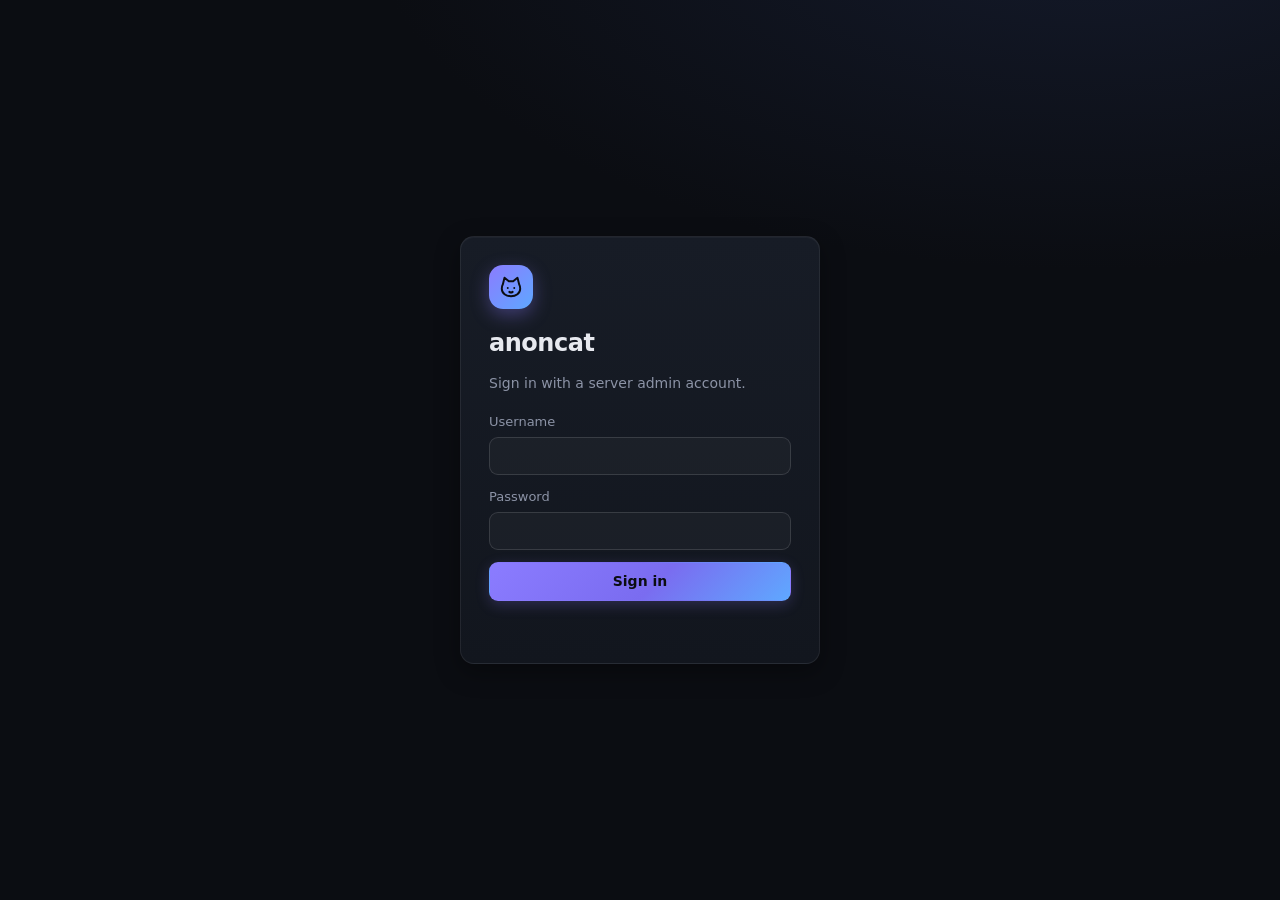
<file: src/router/panel/index.html>
<!doctype html>
<html lang="en" data-theme="dark">
<head>
<meta charset="utf-8">
<meta name="viewport" content="width=device-width, initial-scale=1">
<meta name="referrer" content="no-referrer">
<meta name="color-scheme" content="dark">
<meta name="theme-color" content="#0b0d12">
<title>anoncat admin</title>
<link rel="stylesheet" href="panel.css">
<script src="panel.js" defer></script>
</head>
<body>
<div id="login" class="login" hidden>
	<form id="login-form" class="card login-card">
		<div class="login-logo" aria-hidden="true"><svg viewBox="0 0 24 24"><path d="M4.5 9.5 6 3.5l4 3.2h4l4-3.2 1.5 6c.7 1.3 1 2.6 1 4 0 4.4-4 7-8.5 7S3.5 17.9 3.5 13.5c0-1.4.3-2.7 1-4z"/><path d="M9 13h.01M15 13h.01M10.5 16.5c.9.7 2.1.7 3 0"/></svg></div>
		<h1>anoncat</h1>
		<p class="muted">Sign in with a server admin account.</p>
		<label>Username <input name="user" autocomplete="username" required></label>
		<label>Password <input name="password" type="password" autocomplete="current-password" required></label>
		<button type="submit">Sign in</button>
		<p id="login-error" class="error" role="alert"></p>
	</form>
</div>

<div id="app" class="app" hidden>
	<nav class="side">
		<div class="brand"><span class="logo" aria-hidden="true"><svg viewBox="0 0 24 24"><path d="M4.5 9.5 6 3.5l4 3.2h4l4-3.2 1.5 6c.7 1.3 1 2.6 1 4 0 4.4-4 7-8.5 7S3.5 17.9 3.5 13.5c0-1.4.3-2.7 1-4z"/><path d="M9 13h.01M15 13h.01M10.5 16.5c.9.7 2.1.7 3 0"/></svg></span><span class="brand-text">anoncat<span id="server-name" class="muted"></span></span></div>
		<form id="lookup-form" class="side-lookup" role="search">
			<svg class="icon" viewBox="0 0 24 24" aria-hidden="true"><circle cx="11" cy="11" r="6.5"/><path d="m20 20-4.2-4.2"/></svg>
			<input id="lookup-input" placeholder="Paste a link or ID…" aria-label="Look up a pasted link or ID" spellcheck="false">
		</form>
		<div class="nav-scroll">
			<a href="#/dashboard" data-page="dashboard"><svg class="icon" viewBox="0 0 24 24" aria-hidden="true"><rect x="3" y="3" width="7" height="7" rx="1.5"/><rect x="14" y="3" width="7" height="7" rx="1.5"/><rect x="3" y="14" width="7" height="7" rx="1.5"/><rect x="14" y="14" width="7" height="7" rx="1.5"/></svg>Dashboard<span class="badge warn" id="badge-dashboard" title="The server can't be reached from outside" hidden>!</span></a>
			<a href="#/lookup" data-page="lookup"><svg class="icon" viewBox="0 0 24 24" aria-hidden="true"><circle cx="11" cy="11" r="6.5"/><path d="m20 20-4.2-4.2"/></svg>Look up</a>
			<div class="nav-group">Moderation</div>
			<a href="#/reports" data-page="reports"><svg class="icon" viewBox="0 0 24 24" aria-hidden="true"><path d="M5 21V4M5 4h11l-2 4 2 4H5"/></svg>Reports<span class="badge" id="badge-reports" hidden></span></a>
			<a href="#/media" data-page="media"><svg class="icon" viewBox="0 0 24 24" aria-hidden="true"><rect x="3" y="4" width="18" height="16" rx="2"/><circle cx="9" cy="10" r="1.8"/><path d="m4 18 5-5 4 4 3-3 4 4"/></svg>Media</a>
			<a href="#/badfiles" data-page="badfiles"><svg class="icon" viewBox="0 0 24 24" aria-hidden="true"><path d="M12 3 4 6v6c0 4.5 3.4 7.8 8 9 4.6-1.2 8-4.5 8-9V6z"/><path d="M9 9.5 15 15.5M15 9.5 9 15.5"/></svg>Known bad files</a>
			<a href="#/blocklist" data-page="blocklist"><svg class="icon" viewBox="0 0 24 24" aria-hidden="true"><circle cx="12" cy="12" r="9"/><path d="m5.7 5.7 12.6 12.6"/></svg>Blocklist</a>
			<a href="#/notices" data-page="notices"><svg class="icon" viewBox="0 0 24 24" aria-hidden="true"><path d="M6 16V11a6 6 0 0 1 12 0v5l1.5 2h-15z"/><path d="M10 20.5a2.2 2.2 0 0 0 4 0"/></svg>Notices</a>
			<a href="#/assistant" data-page="assistant"><svg class="icon" viewBox="0 0 24 24" aria-hidden="true"><path d="M12 3.5 13.8 9l5.7 1.8-5.7 1.8L12 18.5l-1.8-5.9L4.5 10.8 10.2 9z"/><path d="M19 3v3M17.5 4.5h3"/></svg>Assistant</a>
			<div class="nav-group">People and rooms</div>
			<a href="#/users" data-page="users"><svg class="icon" viewBox="0 0 24 24" aria-hidden="true"><circle cx="9" cy="8" r="3.5"/><path d="M2.5 20c.8-3.6 3.4-5.5 6.5-5.5s5.7 1.9 6.5 5.5"/><path d="M16 4.6a3.5 3.5 0 0 1 0 6.8M18.5 14.8c1.6.8 2.6 2.6 3 5.2"/></svg>Users</a>
			<a href="#/announce" data-page="announce"><svg class="icon" viewBox="0 0 24 24" aria-hidden="true"><path d="M4 10v4h3l6 4V6l-6 4z"/><path d="M16.5 9a4 4 0 0 1 0 6M19 6.5a7.5 7.5 0 0 1 0 11"/></svg>Announce</a>
			<a href="#/tokens" data-page="tokens"><svg class="icon" viewBox="0 0 24 24" aria-hidden="true"><rect x="3" y="5" width="18" height="14" rx="2"/><path d="m3.5 6.5 8.5 6.5 8.5-6.5"/></svg>Invites</a>
			<a href="#/rooms" data-page="rooms"><svg class="icon" viewBox="0 0 24 24" aria-hidden="true"><path d="M5 9h15M4 15h15M10 3 8 21M16 3l-2 18"/></svg>Rooms</a>
			<a href="#/federation" data-page="federation"><svg class="icon" viewBox="0 0 24 24" aria-hidden="true"><circle cx="12" cy="12" r="9"/><path d="M3 12h18M12 3c2.5 2.6 3.8 5.6 3.8 9s-1.3 6.4-3.8 9c-2.5-2.6-3.8-5.6-3.8-9S9.5 5.6 12 3z"/></svg>Federation</a>
			<div class="nav-group">Server</div>
			<a href="#/plugins" data-page="plugins"><svg class="icon" viewBox="0 0 24 24" aria-hidden="true"><path d="M9 3v5M15 3v5M6.5 8h11v3.5a5.5 5.5 0 0 1-11 0zM12 17v4"/></svg>Plugins</a>
			<a href="#/cleanup" data-page="cleanup"><svg class="icon" viewBox="0 0 24 24" aria-hidden="true"><path d="M4 7h16M9.5 7V4.5h5V7M6.5 7l1 13h9l1-13M10 11v6M14 11v6"/></svg>Cleanup</a>
			<a href="#/backups" data-page="backups"><svg class="icon" viewBox="0 0 24 24" aria-hidden="true"><rect x="3" y="4" width="18" height="5" rx="1.5"/><path d="M5 9v10a1 1 0 0 0 1 1h12a1 1 0 0 0 1-1V9M10 13h4"/></svg>Backups</a>
			<a href="#/logs" data-page="logs"><svg class="icon" viewBox="0 0 24 24" aria-hidden="true"><path d="M8 6h13M8 12h13M8 18h13M3.5 6h.01M3.5 12h.01M3.5 18h.01"/></svg>Logs</a>
			<a href="#/settings" data-page="settings"><svg class="icon" viewBox="0 0 24 24" aria-hidden="true"><path d="M4 6h9M17 6h3M4 12h3M11 12h9M4 18h11M19 18h1"/><circle cx="15" cy="6" r="2"/><circle cx="9" cy="12" r="2"/><circle cx="17" cy="18" r="2"/></svg>Settings</a>
			<a href="#/console" data-page="console"><svg class="icon" viewBox="0 0 24 24" aria-hidden="true"><rect x="3" y="4" width="18" height="16" rx="2"/><path d="m7 9 3 3-3 3M12.5 15H17"/></svg>Console</a>
		</div>
		<div class="side-foot">
			<div class="muted small" id="whoami"></div>
			<button id="logout" class="ghost small">Sign out</button>
		</div>
	</nav>
	<main id="main"></main>
</div>

<div id="toast" class="toast" role="status" hidden></div>
<dialog id="dialog"><form method="dialog" id="dialog-body"></form></dialog>
</body>
</html>
</file>
<file: src/router/panel/panel.css>
/* anoncat admin panel: one dark theme. */

:root {
	--bg: #0b0d12;
	--bg-glow: #141a2b;
	--side: #0e1117;
	--card: #12161e;
	--card-2: #171c26;
	--raised: #1c2230;
	--text: #e7e9ef;
	--muted: #8c93a6;
	--faint: #5d6476;
	--line: rgba(255, 255, 255, 0.07);
	--line-strong: rgba(255, 255, 255, 0.13);
	--accent: #8b7cff;
	--accent-2: #5fa8ff;
	--accent-soft: rgba(139, 124, 255, 0.14);
	--accent-text: #0b0d12;
	--danger: #ff6b6b;
	--danger-soft: rgba(255, 107, 107, 0.13);
	--warn: #f5c451;
	--warn-soft: rgba(245, 196, 81, 0.13);
	--ok: #4fd69c;
	--ok-soft: rgba(79, 214, 156, 0.13);
	--radius: 14px;
	--radius-sm: 9px;
	--shadow: 0 1px 0 rgba(255, 255, 255, 0.03) inset, 0 8px 24px rgba(0, 0, 0, 0.35);
	--focus: 0 0 0 3px rgba(139, 124, 255, 0.35);
	color-scheme: dark;
}

* { box-sizing: border-box; }

html { background: var(--bg); }

body {
	margin: 0;
	background:
		radial-gradient(1200px 600px at 85% -10%, var(--bg-glow), transparent 60%),
		var(--bg);
	background-attachment: fixed;
	color: var(--text);
	font: 14px/1.5 Inter, ui-sans-serif, system-ui, -apple-system, "Segoe UI", Roboto, sans-serif;
	-webkit-font-smoothing: antialiased;
}

[hidden] { display: none !important; }

::selection { background: rgba(139, 124, 255, 0.35); }

a { color: var(--accent); text-decoration: none; }
a:hover { text-decoration: underline; }

h1 { font-size: 24px; font-weight: 650; letter-spacing: -0.02em; margin: 0 0 16px; }
h2 { font-size: 15px; font-weight: 600; letter-spacing: -0.01em; margin: 28px 0 10px; }
.muted { color: var(--muted); }
.small { font-size: 12px; }
.error { color: var(--danger); min-height: 1.2em; }
.grow { flex: 1; }
.block { display: block; }
.break { overflow-wrap: anywhere; }
.mono { font-family: ui-monospace, "JetBrains Mono", "SF Mono", Menlo, monospace; font-size: 12px; overflow-wrap: anywhere; }

/* Scrollbars that don't shout. */
* { scrollbar-width: thin; scrollbar-color: rgba(255, 255, 255, 0.14) transparent; }
::-webkit-scrollbar { width: 10px; height: 10px; }
::-webkit-scrollbar-thumb { background: rgba(255, 255, 255, 0.12); border-radius: 10px; border: 2px solid transparent; background-clip: padding-box; }

/* --- layout ---------------------------------------------------------------- */

.app { display: flex; min-height: 100vh; }

.side {
	display: flex;
	flex-direction: column;
	gap: 10px;
	width: 236px;
	flex-shrink: 0;
	padding: 18px 12px 14px;
	background: var(--side);
	border-right: 1px solid var(--line);
	position: sticky;
	top: 0;
	height: 100vh;
}

.brand { display: flex; align-items: center; gap: 10px; padding: 2px 8px 6px; font-weight: 700; font-size: 15px; letter-spacing: -0.01em; }
.brand-text { display: flex; flex-direction: column; min-width: 0; }
.brand .muted { font-weight: 450; font-size: 11.5px; overflow-wrap: anywhere; }
.logo, .login-logo {
	display: grid;
	place-items: center;
	width: 32px;
	height: 32px;
	border-radius: 10px;
	background: linear-gradient(135deg, var(--accent), var(--accent-2));
	box-shadow: 0 6px 18px rgba(139, 124, 255, 0.35);
	flex-shrink: 0;
}
.logo svg, .login-logo svg { width: 20px; height: 20px; fill: none; stroke: #0b0d12; stroke-width: 1.8; stroke-linecap: round; stroke-linejoin: round; }

.nav-scroll { display: flex; flex-direction: column; gap: 1px; overflow-y: auto; flex: 1; margin: 0 -4px; padding: 0 4px; }
.nav-group { font-size: 10.5px; font-weight: 600; text-transform: uppercase; letter-spacing: 0.08em; color: var(--faint); padding: 14px 10px 6px; }

.side a {
	display: flex;
	align-items: center;
	gap: 10px;
	color: var(--muted);
	text-decoration: none;
	padding: 7px 10px;
	border-radius: var(--radius-sm);
	font-weight: 500;
	transition: background 0.15s, color 0.15s;
}
.side a:hover { background: rgba(255, 255, 255, 0.04); color: var(--text); text-decoration: none; }
.side a.active { background: var(--accent-soft); color: var(--text); box-shadow: inset 2px 0 0 var(--accent); }
.side a.active .icon { color: var(--accent); }
.icon { width: 17px; height: 17px; flex-shrink: 0; fill: none; stroke: currentColor; stroke-width: 1.7; stroke-linecap: round; stroke-linejoin: round; }

.side-lookup { position: relative; margin: 0; }
.side-lookup .icon { position: absolute; left: 10px; top: 50%; transform: translateY(-50%); color: var(--faint); width: 15px; height: 15px; pointer-events: none; }
.side-lookup input { width: 100%; padding-left: 32px; font-size: 13px; background: var(--card); }

.side-foot { display: flex; align-items: center; gap: 8px; padding: 10px 8px 0; border-top: 1px solid var(--line); }
.side-foot .small { flex: 1; min-width: 0; overflow: hidden; text-overflow: ellipsis; white-space: nowrap; }

main { flex: 1; padding: 32px 40px 48px; min-width: 0; max-width: 1280px; }

/* --- surfaces ---------------------------------------------------------------- */

.card {
	background: linear-gradient(180deg, var(--card-2), var(--card));
	border: 1px solid var(--line);
	border-radius: var(--radius);
	padding: 18px;
	box-shadow: var(--shadow);
}

.grid { display: grid; grid-template-columns: repeat(auto-fill, minmax(220px, 1fr)); gap: 14px; }
.stat .label { color: var(--muted); font-size: 12px; font-weight: 500; }
.stat .value { font-size: 28px; font-weight: 650; letter-spacing: -0.02em; margin-top: 4px; }
.stat .sub { color: var(--muted); font-size: 12px; }

.meter { height: 6px; background: rgba(255, 255, 255, 0.06); border-radius: 6px; margin-top: 12px; overflow: hidden; }
.meter > div { height: 100%; background: linear-gradient(90deg, var(--accent), var(--accent-2)); border-radius: 6px; }
.meter.warn > div { background: var(--warn); }
.meter.bad > div { background: var(--danger); }

.toolbar { display: flex; gap: 8px; align-items: center; margin: 0 0 14px; flex-wrap: wrap; }

/* --- controls ---------------------------------------------------------------- */

input, select, textarea {
	font: inherit;
	color: inherit;
	background: rgba(255, 255, 255, 0.03);
	border: 1px solid var(--line-strong);
	border-radius: var(--radius-sm);
	padding: 8px 11px;
	transition: border-color 0.15s, box-shadow 0.15s, background 0.15s;
}
input::placeholder, textarea::placeholder { color: var(--faint); }
input:focus, select:focus, textarea:focus { outline: none; border-color: var(--accent); box-shadow: var(--focus); background: rgba(255, 255, 255, 0.05); }
input[type="checkbox"], input[type="radio"] { accent-color: var(--accent); width: 16px; height: 16px; padding: 0; }
select option { background: var(--card); }

textarea { width: 100%; min-height: 70px; font-family: ui-monospace, "JetBrains Mono", Menlo, monospace; font-size: 13px; }
textarea.rules { min-height: 140px; font-family: inherit; font-size: 14px; }
select { max-width: 100%; }

button {
	font: inherit;
	font-weight: 550;
	border: 1px solid transparent;
	background: linear-gradient(135deg, var(--accent), #7a6cf0 55%, var(--accent-2));
	color: var(--accent-text);
	border-radius: var(--radius-sm);
	padding: 8px 14px;
	cursor: pointer;
	transition: filter 0.15s, background 0.15s, border-color 0.15s, transform 0.05s;
	box-shadow: 0 4px 14px rgba(139, 124, 255, 0.22);
}
button:hover { filter: brightness(1.08); }
button:active { transform: translateY(1px); }
button:focus-visible { outline: none; box-shadow: var(--focus); }
button.ghost { background: rgba(255, 255, 255, 0.04); color: var(--text); border-color: var(--line-strong); box-shadow: none; }
button.ghost:hover { background: rgba(255, 255, 255, 0.08); filter: none; }
button.danger { background: var(--danger-soft); border-color: rgba(255, 107, 107, 0.35); color: var(--danger); box-shadow: none; }
button.danger:hover { background: rgba(255, 107, 107, 0.22); filter: none; }
button.small { padding: 4px 10px; font-size: 12.5px; border-radius: 8px; }
button.tiny { padding: 0 7px; font-size: 11px; line-height: 20px; border-radius: 6px; margin-left: 8px; }
button:disabled { opacity: 0.45; cursor: default; filter: none; transform: none; }

/* --- tables ---------------------------------------------------------------- */

table {
	width: 100%;
	border-collapse: separate;
	border-spacing: 0;
	background: var(--card);
	border: 1px solid var(--line);
	border-radius: var(--radius);
	overflow: hidden;
	box-shadow: var(--shadow);
}
th, td { text-align: left; padding: 10px 14px; border-bottom: 1px solid var(--line); vertical-align: middle; }
th { font-size: 11.5px; color: var(--muted); font-weight: 600; text-transform: uppercase; letter-spacing: 0.05em; background: rgba(255, 255, 255, 0.02); }
tbody tr { transition: background 0.12s; }
tbody tr:hover { background: rgba(255, 255, 255, 0.025); }
tr:last-child td { border-bottom: 0; }
td.actions { white-space: nowrap; text-align: right; }
td.actions button { margin-left: 4px; }

.tag {
	display: inline-flex;
	align-items: center;
	font-size: 11px;
	font-weight: 600;
	padding: 1px 8px;
	border-radius: 999px;
	background: rgba(255, 255, 255, 0.06);
	color: var(--muted);
	margin-right: 4px;
	letter-spacing: 0.01em;
}
.tag.bad { color: var(--danger); background: var(--danger-soft); }
.tag.warn { color: var(--warn); background: var(--warn-soft); }
.tag.ok { color: var(--ok); background: var(--ok-soft); }

pre.output {
	background: #090b10;
	border: 1px solid var(--line);
	border-radius: var(--radius-sm);
	padding: 14px;
	white-space: pre-wrap;
	overflow-wrap: anywhere;
	max-height: 60vh;
	overflow: auto;
	font: 12px/1.55 ui-monospace, "JetBrains Mono", Menlo, monospace;
}
pre.output.logs { max-height: 75vh; white-space: pre; overflow-wrap: normal; }

/* --- sign in ---------------------------------------------------------------- */

.login { min-height: 100vh; display: grid; place-items: center; padding: 16px; }
.login-card { width: 100%; max-width: 360px; display: flex; flex-direction: column; gap: 12px; padding: 28px; }
.login-card h1 { margin: 4px 0 0; }
.login-card p { margin: 0 0 6px; }
.login-card label { display: flex; flex-direction: column; gap: 6px; font-weight: 500; font-size: 13px; color: var(--muted); }
.login-logo { width: 44px; height: 44px; border-radius: 14px; }
.login-logo svg { width: 26px; height: 26px; }

/* --- media ---------------------------------------------------------------- */

.media-grid { display: grid; grid-template-columns: repeat(auto-fill, minmax(190px, 1fr)); gap: 14px; }
.media-item {
	background: var(--card);
	border: 1px solid var(--line);
	border-radius: var(--radius);
	padding: 10px;
	display: flex;
	flex-direction: column;
	gap: 6px;
	transition: border-color 0.15s, transform 0.15s;
}
.media-item:hover { border-color: var(--line-strong); }

.media-thumb {
	position: relative;
	aspect-ratio: 16 / 10;
	display: grid;
	place-items: center;
	background:
		repeating-linear-gradient(45deg, rgba(255, 255, 255, 0.015) 0 10px, transparent 10px 20px),
		#0d1016;
	border-radius: 10px;
	overflow: hidden;
	cursor: pointer;
	border: 1px solid var(--line);
}
.media-thumb img { position: absolute; inset: 0; width: 100%; height: 100%; object-fit: contain; filter: blur(18px) saturate(0.8); transform: scale(1.1); transition: filter 0.25s, transform 0.25s; }
.media-thumb.revealed img { filter: none; transform: none; object-fit: contain; }
.thumb-label { color: var(--faint); font-size: 12px; font-weight: 500; padding: 0 8px; text-align: center; overflow-wrap: anywhere; }
.media-thumb video, .media-thumb audio { width: 100%; max-height: 100%; background: #000; }
.media-thumb.audio.playing { aspect-ratio: auto; padding: 10px; }
.media-thumb.playing { cursor: default; }
.media-thumb .play {
	position: absolute;
	inset: 50% auto auto 50%;
	transform: translate(-50%, -50%);
	width: 46px;
	height: 46px;
	padding: 0;
	border-radius: 50%;
	display: grid;
	place-items: center;
	font-size: 16px;
	color: #fff;
	background: rgba(10, 12, 18, 0.62);
	border: 1px solid rgba(255, 255, 255, 0.25);
	backdrop-filter: blur(6px);
	box-shadow: 0 6px 20px rgba(0, 0, 0, 0.45);
}
.media-thumb .play:hover { background: rgba(139, 124, 255, 0.85); filter: none; }
.media-thumb.video::after {
	content: "VIDEO";
	position: absolute;
	left: 8px;
	top: 8px;
	font-size: 10px;
	font-weight: 700;
	letter-spacing: 0.08em;
	padding: 2px 6px;
	border-radius: 6px;
	background: rgba(10, 12, 18, 0.7);
	color: #fff;
}
.media-thumb.audio::after { content: "AUDIO"; position: absolute; left: 8px; top: 8px; font-size: 10px; font-weight: 700; letter-spacing: 0.08em; padding: 2px 6px; border-radius: 6px; background: rgba(10, 12, 18, 0.7); color: #fff; }
.media-thumb.playing::after { display: none; }
.media-actions { flex-wrap: wrap; gap: 4px; margin: 2px 0 0; }

/* --- reports and notices --------------------------------------------------- */

.notices { display: flex; flex-direction: column; gap: 10px; }
.notice { padding: 12px 16px; }
.notice.loud { border-color: rgba(245, 196, 81, 0.45); }
.notice-body { margin: 4px 0 0; white-space: pre-wrap; overflow-wrap: anywhere; font: inherit; }

.report { display: flex; flex-direction: column; gap: 8px; padding: 14px 16px; }
.report.loud { border-color: rgba(255, 107, 107, 0.45); box-shadow: var(--shadow), 0 0 0 1px rgba(255, 107, 107, 0.15); }
.report-head { display: flex; gap: 4px; align-items: center; flex-wrap: wrap; }
.report .toolbar { margin: 4px 0 0; }
.report-thumb { width: 260px; }
.excerpt { background: #0d1016; border: 1px solid var(--line); border-radius: var(--radius-sm); padding: 10px; max-height: 160px; overflow: auto; }

/* --- settings ---------------------------------------------------------------- */

.settings { display: flex; flex-direction: column; gap: 14px; max-width: 800px; }
.settings h2 { margin: 0 0 10px; }
.settings section { display: flex; flex-direction: column; gap: 12px; }
.check { display: flex; gap: 10px; align-items: flex-start; cursor: pointer; }
.check input { margin-top: 2px; }
.field { display: flex; flex-direction: column; gap: 6px; }
.field > span:first-child { font-weight: 500; }
.radios { display: flex; flex-direction: column; gap: 10px; }

.stand-in-choices { display: flex; flex-wrap: wrap; gap: 14px; margin: 6px 0; }
.stand-in-choice { position: relative; display: flex; flex-direction: column; align-items: center; gap: 6px; cursor: pointer; }
.stand-in-pic { width: 92px; height: 92px; border-radius: 14px; overflow: hidden; display: flex; align-items: center; justify-content: center; background: #0d1016; border: 2px solid var(--line-strong); transition: border-color 0.15s, transform 0.15s; }
.stand-in-choice:hover .stand-in-pic { transform: translateY(-2px); }
.stand-in-pic img { width: 100%; height: 100%; object-fit: cover; }
.stand-in-choice input { position: absolute; opacity: 0; pointer-events: none; }
.stand-in-choice input:checked + .stand-in-pic { border-color: var(--accent); box-shadow: 0 0 0 4px var(--accent-soft); }
.stand-in-choice input:focus-visible + .stand-in-pic { box-shadow: var(--focus); }
.hidden-input { display: none; }

/* --- assistant ---------------------------------------------------------------- */

.chat { display: flex; flex-direction: column; gap: 10px; max-height: 60vh; overflow: auto; margin-bottom: 12px; }
.bubble { padding: 12px 16px; max-width: 85%; }
.bubble.user { align-self: flex-end; background: var(--accent-soft); border-color: rgba(139, 124, 255, 0.35); }
.bubble.shared { align-self: flex-end; max-width: 100%; width: 85%; }
.proposed { display: flex; gap: 8px; align-items: center; flex-wrap: wrap; margin: 6px 0; padding: 8px 10px; background: #0d1016; border: 1px solid var(--line); border-radius: var(--radius-sm); }

/* --- toast and dialog ---------------------------------------------------------- */

.toast {
	position: fixed;
	right: 20px;
	bottom: 20px;
	z-index: 10;
	background: var(--raised);
	color: var(--text);
	border: 1px solid var(--line-strong);
	padding: 11px 16px;
	border-radius: 12px;
	max-width: 420px;
	box-shadow: 0 12px 32px rgba(0, 0, 0, 0.5);
	animation: rise 0.18s ease-out;
}

dialog {
	border: 1px solid var(--line-strong);
	border-radius: 18px;
	background: var(--card-2);
	color: var(--text);
	max-width: 540px;
	width: calc(100% - 32px);
	padding: 22px;
	box-shadow: 0 24px 64px rgba(0, 0, 0, 0.6);
}
dialog[open] { animation: rise 0.16s ease-out; }
dialog.wide { max-width: 820px; }
dialog h2 { margin: 0 0 4px; font-size: 18px; }
dialog form { display: flex; flex-direction: column; gap: 12px; }
dialog label { display: flex; flex-direction: column; gap: 6px; }
dialog .buttons { display: flex; gap: 8px; justify-content: flex-end; margin-top: 4px; }
dialog::backdrop { background: rgba(4, 6, 10, 0.6); backdrop-filter: blur(4px); }

@keyframes rise { from { opacity: 0; transform: translateY(6px); } to { opacity: 1; transform: none; } }

/* --- room view ---------------------------------------------------------------- */

.evidence .facts { display: grid; grid-template-columns: max-content 1fr; gap: 4px 16px; margin: 0 0 12px; }
.evidence .facts dt { color: var(--muted); }
.evidence .facts dd { margin: 0; overflow-wrap: anywhere; }
.timeline { display: flex; flex-direction: column; gap: 2px; max-height: 55vh; overflow: auto; background: #0d1016; border: 1px solid var(--line); border-radius: 12px; padding: 8px; }
.timeline .line { padding: 6px 8px; border-radius: 8px; transition: background 0.12s; }
.timeline .line:hover { background: rgba(255, 255, 255, 0.03); }
.timeline .line.reported { background: var(--danger-soft); box-shadow: inset 3px 0 0 var(--danger); }
.timeline .line-body { white-space: pre-wrap; overflow-wrap: anywhere; }
.timeline .media-thumb { width: 240px; margin-top: 6px; }
.timeline .line-head button.tiny { opacity: 0; }
.timeline .line:hover .line-head button.tiny, .timeline .line-head button.tiny:focus { opacity: 1; }
@media (hover: none) { .timeline .line-head button.tiny { opacity: 1; } }
.timeline-more { display: flex; justify-content: center; padding: 6px 0; }

/* --- look up ---------------------------------------------------------------- */

.lookup-box { width: 100%; min-height: 80px; }
.lookup-results { display: flex; flex-direction: column; gap: 14px; margin-top: 14px; }
.lookup-results h2 { margin-top: 0; }
.lookup-results .media-thumb { max-width: 360px; }
.copy-fallback { margin-bottom: 8px; }

.announce-text { width: 100%; max-width: 760px; min-height: 220px; resize: vertical; font: inherit; line-height: 1.5; margin-bottom: 10px; }
.announce-result { max-width: 760px; }

/* --- compact actions: "⋯" menus and the right-click menu ------------------- */

button.more { min-width: 30px; letter-spacing: 1px; }
.menu {
	position: fixed;
	z-index: 50;
	min-width: 180px;
	max-width: min(320px, calc(100vw - 16px));
	max-height: calc(100vh - 16px);
	overflow-y: auto;
	display: flex;
	flex-direction: column;
	padding: 4px;
	background: var(--card, #141821);
	border: 1px solid var(--line-strong);
	border-radius: 10px;
	box-shadow: 0 12px 32px rgba(0, 0, 0, 0.45);
}
.menu .menu-item {
	display: block;
	width: 100%;
	text-align: left;
	padding: 7px 10px;
	font-size: 13px;
	background: transparent;
	color: var(--text);
	border: 0;
	border-radius: 6px;
	box-shadow: none;
	white-space: nowrap;
	overflow: hidden;
	text-overflow: ellipsis;
}
.menu .menu-item:hover, .menu .menu-item:focus-visible { background: rgba(255, 255, 255, 0.07); filter: none; }
.menu .menu-item.danger { color: var(--danger); }
.menu .menu-item.danger:hover { background: var(--danger-soft); }


/* --- medium screens: the side bar shows icons only ------------------------- */

@media (max-width: 1180px) and (min-width: 861px) {
	.side { width: 64px; }
	.side .brand-text, .side .nav-group, .side .side-lookup, .side-foot .small { display: none; }
	.side .nav-scroll a { justify-content: center; padding: 9px 0; font-size: 0; gap: 0; position: relative; }
	.side .nav-scroll a .icon { margin: 0; }
	.side .nav-scroll a .badge { position: absolute; top: 2px; right: 6px; font-size: 10px; }
	.side-foot { justify-content: center; }
	.side-foot button { font-size: 0; padding: 6px; }
	.side-foot button::before { content: "\2192"; font-size: 13px; }
	main { padding: 24px 24px 40px; }
}

/* --- narrow screens ---------------------------------------------------------- */

@media (max-width: 860px) {
	.app { flex-direction: column; }
	.side { width: auto; height: auto; position: static; border-right: 0; border-bottom: 1px solid var(--line); }
	.nav-scroll { flex-direction: row; flex-wrap: wrap; gap: 4px; overflow: visible; }
	.nav-group { display: none; }
	.side a { padding: 6px 10px; }
	main { padding: 20px 16px 40px; }
	table { display: block; overflow-x: auto; }
}

@media (prefers-reduced-motion: reduce) {
	*, *::before, *::after { animation: none !important; transition: none !important; }
}

/* Rooms a piece of media was posted in, on the Look up page. */
.card h3 { margin: 14px 0 6px; font-size: 14px; font-weight: 600; }
.room-refs { margin: 0; padding-left: 18px; }
.room-refs li { margin: 4px 0; }
.room-refs button { margin-left: 4px; }

/* The preview's size and frames; amber when it can't show everything. */
.thumb-badge { position: absolute; left: 6px; bottom: 6px; padding: 2px 6px; border-radius: 6px; font-size: 11px; background: rgba(0, 0, 0, 0.7); color: #d6dbe4; pointer-events: none; }
.thumb-badge.warn { background: #b26a00; color: #fff; font-weight: 600; }
.media-thumb .full { position: absolute; right: 6px; top: 6px; padding: 2px 7px; font-size: 13px; line-height: 1.2; background: rgba(0, 0, 0, 0.7); border: 1px solid var(--line); }
.full-view { max-height: 75vh; overflow: auto; text-align: center; }
.full-view img { max-width: 100%; height: auto; }
.full-view video { max-width: 100%; max-height: 72vh; background: #000; }

/* The panel's own video controls (see videoBox in panel.js). */
.vbox { position: relative; display: flex; flex-direction: column; width: 100%; background: #000; outline: none; }
.vbox video { display: block; width: 100%; max-height: 72vh; background: #000; cursor: pointer; }
.media-thumb .vbox video { max-height: 60vh; }
.vbox { container-type: inline-size; }
.vbar { display: flex; flex-wrap: wrap; align-items: center; gap: 4px 6px; padding: 4px 6px; background: rgba(10, 12, 18, 0.9); }
.vbar .vbtn { flex: none; padding: 2px 8px; font-size: 14px; line-height: 1.2; background: transparent; border: 1px solid var(--line); color: #fff; }
/* The position bar gets a row of its own, so the buttons fit even in a small preview. */
.vbar .vseek { order: -1; flex: 1 1 100%; min-width: 0; margin: 0; }
.vbar .vvol { flex: none; width: 70px; min-width: 0; margin: 0; }
.vbar .vtime { flex: 1; font-size: 11px; color: #d6dbe4; white-space: nowrap; }
@container (max-width: 300px) { .vbar .vvol { display: none; } }
.vbox:fullscreen { width: 100vw; height: 100vh; }
.vbox:fullscreen video { flex: 1; min-height: 0; max-height: none; height: 100%; object-fit: contain; }
.vbox:-webkit-full-screen { width: 100vw; height: 100vh; }
.vbox:-webkit-full-screen video { flex: 1; min-height: 0; max-height: none; height: 100%; object-fit: contain; }
.media-thumb.video.playing { aspect-ratio: auto; display: block; }
.stat.warn { border-color: #b26a00; }
.stat.warn .value { color: #f0a020; }
.reporters { margin: 6px 0; padding-left: 1.2rem; }

/* Counts on the menu: what's waiting for you. */
.nav-scroll a .badge { margin-left: auto; min-width: 18px; padding: 0 6px; border-radius: 9px; background: #c0392b; color: #fff; font-size: 11px; font-weight: 650; line-height: 18px; text-align: center; }
.nav-scroll a .badge.warn { background: #b26a00; }

/* Tabs: Settings, one part at a time. */
.tabs { display: flex; flex-wrap: wrap; gap: 4px; margin: 0 0 14px; border-bottom: 1px solid var(--line); }
.tabs .tab { background: none; border: none; border-bottom: 2px solid transparent; border-radius: 0; color: var(--muted); padding: 8px 12px; font-weight: 550; }
.tabs .tab[aria-selected="true"] { color: inherit; border-bottom-color: currentColor; }
.settings > section[hidden] { display: none; }

/* Selecting media for bulk actions. */
.media-item { position: relative; }
.media-item .pick-wrap { position: absolute; z-index: 2; left: 8px; top: 8px; display: grid; place-items: center; width: 26px; height: 26px; border-radius: 6px; background: rgba(0, 0, 0, 0.65); cursor: pointer; }
.media-item .pick { margin: 0; width: 16px; height: 16px; cursor: pointer; }
.media-item.picked { outline: 2px solid #4a8cff; outline-offset: 2px; border-radius: 12px; }
.media-item[hidden] { display: none; }
.toolbar.bulk { position: sticky; top: 0; z-index: 3; background: var(--bg, #0b0d12); padding: 8px 0; }

/* Reports: the one the keys act on, and group headings. */
.report:focus { outline: 2px solid #4a8cff; outline-offset: 2px; }
.group-head { margin: 14px 0 4px; font-size: 13px; color: var(--muted); }

/* Bigger previews, when asked for: easier to judge without opening one. */
.media-grid.large { grid-template-columns: repeat(auto-fill, minmax(380px, 1fr)); }
.media-thumb.gone { cursor: default; }
</file>
